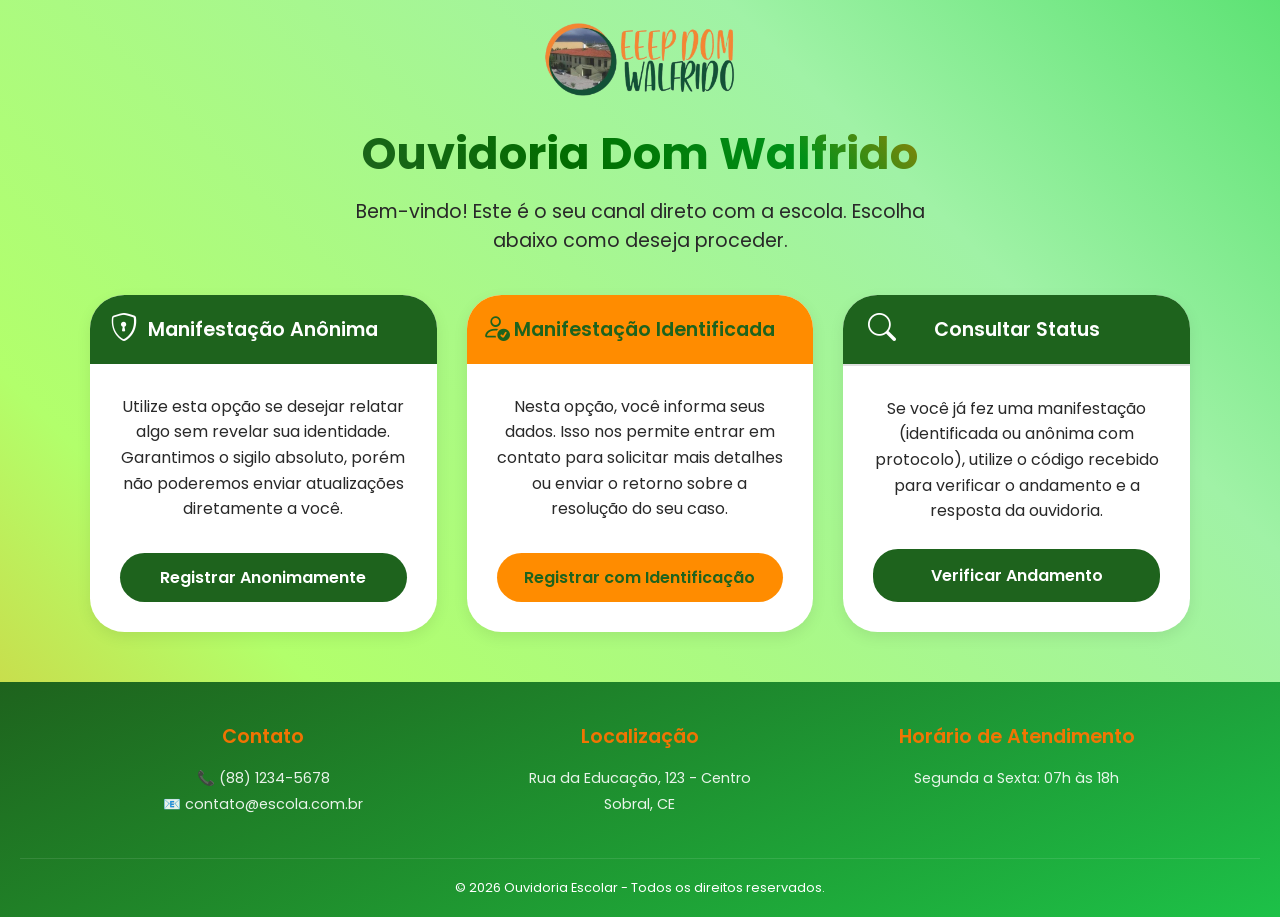
<file: index.html>
<!DOCTYPE html>
<html lang="pt-br">
<head>
    <meta charset="UTF-8">
    <meta name="viewport" content="width=device-width, initial-scale=1.0">
    <title>Ouvidoria DW</title>
    <link href="https://cdn.jsdelivr.net/npm/bootstrap-icons@1.10.5/font/bootstrap-icons.css" rel="stylesheet">
    <link rel="stylesheet" href="style.css">
    <link href="https://fonts.googleapis.com/css2?family=Poppins:wght@400;600;700&display=swap" rel="stylesheet">
    <style>
        /* ══ OVERLAY ══ */
        .overlay-logout {
            display: none;
            position: fixed;
            inset: 0;
            background: rgba(0,0,0,0.52);
            z-index: 9999;
            justify-content: center;
            align-items: center;
            backdrop-filter: blur(4px);
        }
        .overlay-logout.ativo { display: flex; }

        /* ══ POPUP BOX ══ */
        .popup-logout-box {
            background: #fff;
            border-radius: 24px;
            padding: 50px 40px 42px;
            max-width: 400px;
            width: 92%;
            text-align: center;
            box-shadow: 0 25px 60px rgba(0,0,0,0.18);
            animation: popIn 0.45s cubic-bezier(0.34,1.56,0.64,1) forwards;
        }
        @keyframes popIn {
            from { opacity: 0; transform: scale(0.7) translateY(30px); }
            to   { opacity: 1; transform: scale(1) translateY(0); }
        }

        /* Ícone circular */
        .popup-icone {
            width: 88px;
            height: 88px;
            background: linear-gradient(135deg, #1e631d, #0daa0a);
            border-radius: 50%;
            display: flex;
            align-items: center;
            justify-content: center;
            margin: 0 auto 22px;
            box-shadow: 0 8px 28px rgba(30,99,29,0.38);
            animation: pulsar 2.2s ease-in-out infinite;
        }
        @keyframes pulsar {
            0%,100% { box-shadow: 0 8px 28px rgba(30,99,29,0.38); }
            50%      { box-shadow: 0 8px 40px rgba(30,99,29,0.65); }
        }
        .popup-icone i { font-size: 2.6rem; color: #fff; }

        .popup-logout-box h2 {
            font-family: 'Poppins', sans-serif;
            font-size: 1.45rem;
            font-weight: 700;
            color: #1a1a1a;
            margin-bottom: 10px;
        }
        .popup-logout-box p {
            font-family: 'Poppins', sans-serif;
            font-size: 0.88rem;
            color: #666;
            line-height: 1.6;
            margin-bottom: 28px;
        }
        .btn-fechar-popup {
            display: inline-flex;
            align-items: center;
            gap: 8px;
            padding: 13px 30px;
            background: #1e631d;
            color: #fff;
            border: none;
            border-radius: 14px;
            font-size: 0.92rem;
            font-weight: 600;
            font-family: 'Poppins', sans-serif;
            cursor: pointer;
            transition: 0.3s;
        }
        .btn-fechar-popup:hover {
            background: #0daa0a;
            transform: translateY(-3px);
            box-shadow: 0 6px 18px rgba(30,99,29,0.3);
        }

        /* Barra verde de progresso auto-fechamento */
        .barra-progresso {
            height: 4px;
            background: #e0e7e0;
            border-radius: 999px;
            overflow: hidden;
            margin-top: 22px;
        }
        .barra-progresso-fill {
            height: 100%;
            width: 100%;
            background: linear-gradient(90deg, #1e631d, #0daa0a);
            border-radius: 999px;
            animation: encolher 3.5s linear forwards;
        }
        @keyframes encolher {
            from { width: 100%; }
            to   { width: 0%; }
        }
        .texto-fechar {
            font-size: 0.75rem;
            color: #aaa;
            margin-top: 10px;
            font-family: 'Poppins', sans-serif;
        }
    </style>
</head>
<body>

<!-- ══ POPUP DE LOGOUT BEM-SUCEDIDO ══ -->
<div class="overlay-logout" id="overlayLogoutOk">
    <div class="popup-logout-box">
        <div class="popup-icone">
            <i class="bi bi-check-lg"></i>
        </div>
        <h2>Logout realizado!</h2>
        <p>Você saiu da sua conta com sucesso.<br>Obrigado por usar a Ouvidoria Dom Walfrido.</p>
        <button class="btn-fechar-popup" onclick="fecharPopupLogout()">
            <i class="bi bi-house-fill"></i> Voltar à tela inicial
        </button>
        <div class="barra-progresso">
            <div class="barra-progresso-fill" id="barraFill"></div>
        </div>
        <p class="texto-fechar">Fechando automaticamente em 3 segundos...</p>
    </div>
</div>

<main class="container">
    <header class="header">
        <img src="logo_escola.png" alt="Logo da Escola" class="logo-escola">
        <h1 class="titulo">Ouvidoria Dom Walfrido</h1>
        <p class="boas-vindas">Bem-vindo! Este é o seu canal direto com a escola. Escolha abaixo como deseja proceder.</p>
    </header>

    <section class="opcoes-container">

        <div class="opcao-card">
            <div class="card-header color-verde">
                <h2>Manifestação Anônima</h2>
                <div class="icon"><i class="bi bi-shield-lock"></i></div>
            </div>
            <div class="card-body">
                <p>Utilize esta opção se desejar relatar algo sem revelar sua identidade. Garantimos o sigilo absoluto, porém não poderemos enviar atualizações diretamente a você.</p>
                <a href="manifestacao_anonima.html" class="btn btn-verde">Registrar Anonimamente</a>
            </div>
        </div>

        <div class="opcao-card">
            <div class="card-header color-laranja">
                <h2 class="ident_h2">Manifestação Identificada</h2>
                <div class="icon">
                    <i class="bi bi-person-check"></i>
                </div>
            </div>
            <div class="card-body">
                <p>Nesta opção, você informa seus dados. Isso nos permite entrar em contato para solicitar mais detalhes ou enviar o retorno sobre a resolução do seu caso.</p>
                <a href="forms.php" class="btn btn-laranja">Registrar com Identificação</a>
            </div>
        </div>

        <div class="opcao-card">
            <div class="card-header color-branco">
                <h2>Consultar Status</h2>
                <div class="icon"><i class="bi bi-search"></i></div>
            </div>
            <div class="card-body">
                <p>Se você já fez uma manifestação (identificada ou anônima com protocolo), utilize o código recebido para verificar o andamento e a resposta da ouvidoria.</p>
                <a href="acompanhar.php" class="btn btn-borda">Verificar Andamento</a>
            </div>
        </div>

    </section>
</main>

<footer class="footer">
    <div class="footer-content">
        <div class="footer-section">
            <h3>Contato</h3>
            <p>📞 (88) 1234-5678</p>
            <p>📧 contato@escola.com.br</p>
        </div>
        <div class="footer-section">
            <h3>Localização</h3>
            <p>Rua da Educação, 123 - Centro</p>
            <p>Sobral, CE</p>
        </div>
        <div class="footer-section">
            <h3>Horário de Atendimento</h3>
            <p>Segunda a Sexta: 07h às 18h</p>
        </div>
    </div>
    <div class="footer-bottom">
        <p>&copy; 2026 Ouvidoria Escolar - Todos os direitos reservados.</p>
    </div>
</footer>

<script>
    // ── Detecta ?logout=1 na URL e abre o popup ──
    (function() {
        const params = new URLSearchParams(window.location.search);
        if (params.get('logout') === '1') {
            document.getElementById('overlayLogoutOk').classList.add('ativo');

            // Remove o ?logout=1 da URL sem recarregar a página
            const url = window.location.pathname;
            history.replaceState(null, '', url);

            // Fecha automaticamente após 3.5 s
            setTimeout(fecharPopupLogout, 3500);
        }
    })();

    function fecharPopupLogout() {
        document.getElementById('overlayLogoutOk').classList.remove('ativo');
    }
</script>
</body>
</html>
</file>
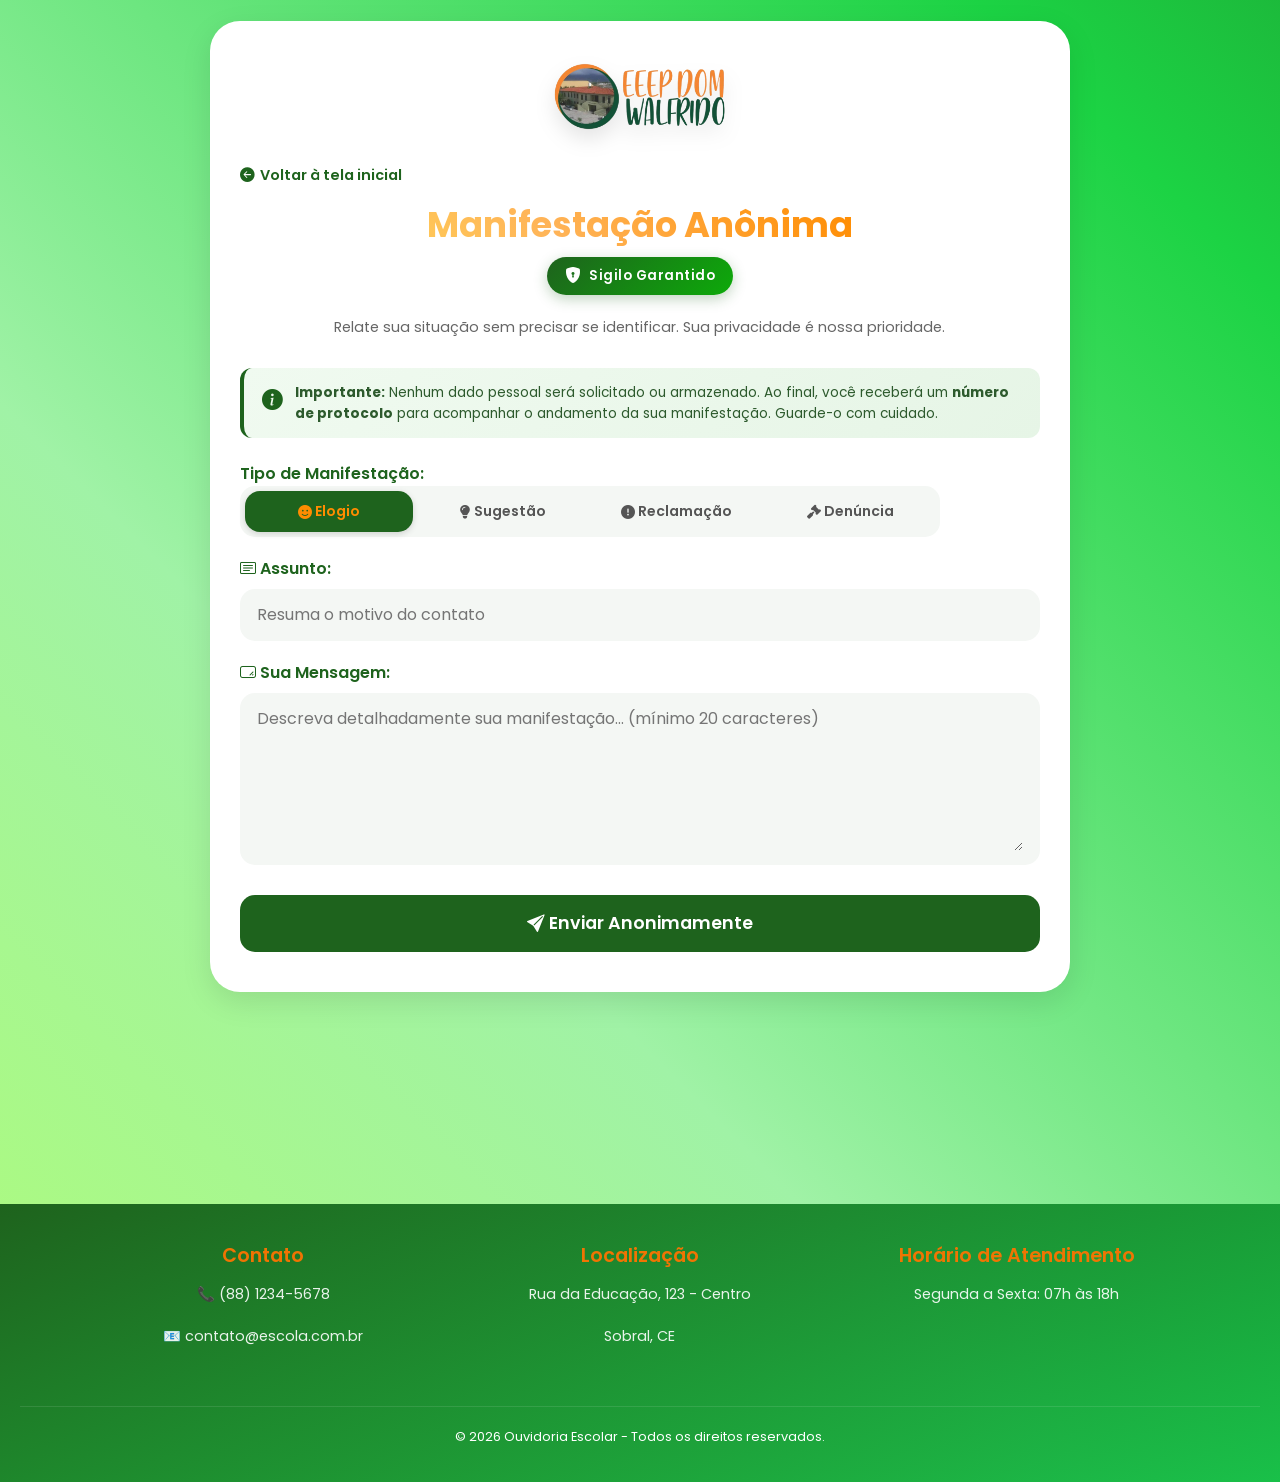
<file: manifestacao_anonima.html>
<!DOCTYPE html>
<html lang="pt-br">
<head>
    <meta charset="UTF-8">
    <meta name="viewport" content="width=device-width, initial-scale=1.0">
    <title>Ouvidoria - Manifestação Anônima</title>
    <link href="https://cdn.jsdelivr.net/npm/bootstrap-icons@1.10.5/font/bootstrap-icons.css" rel="stylesheet">
    <link href="https://cdn.jsdelivr.net/npm/bootstrap@5.3.8/dist/css/bootstrap.min.css" rel="stylesheet">
    <link rel="stylesheet" href="https://cdnjs.cloudflare.com/ajax/libs/font-awesome/6.5.0/css/all.min.css">
    <link rel="stylesheet" href="style_manifest.css">
    <style>
        /* ══ BADGE ANÔNIMO ══ */
        .badge-anonimo {
            display: inline-flex;
            align-items: center;
            gap: 8px;
            background: linear-gradient(135deg, #1e631d, #0daa0a);
            color: #fff;
            font-size: 0.82rem;
            font-weight: 600;
            padding: 7px 18px;
            border-radius: 999px;
            margin: 0 auto 22px;
            box-shadow: 0 4px 14px rgba(30,99,29,0.28);
            letter-spacing: 0.5px;
        }
        .badge-anonimo i { font-size: 1rem; }
 
        /* ══ AVISO SIGILO ══ */
        .aviso-sigilo {
            background: linear-gradient(135deg, #f0faf0, #e6f5e6);
            border-left: 4px solid #1e631d;
            border-radius: 12px;
            padding: 14px 18px;
            margin-bottom: 24px;
            display: flex;
            align-items: flex-start;
            gap: 12px;
        }
        .aviso-sigilo i {
            color: #1e631d;
            font-size: 1.3rem;
            margin-top: 2px;
            flex-shrink: 0;
        }
        .aviso-sigilo p {
            font-size: 0.85rem;
            color: #2d5a2d;
            line-height: 1.55;
            margin: 0;
            text-align: left;
        }
 
        /* ══ LINK VOLTAR ══ */
        .link-voltar-topo {
            display: inline-flex;
            align-items: center;
            gap: 6px;
            color: #1e631d;
            font-weight: 600;
            font-size: 0.9rem;
            text-decoration: none;
            margin-bottom: 18px;
            transition: 0.3s;
        }
        .link-voltar-topo:hover { color: #ff8c00; }
 
        /* ══ OVERLAYS ══ */
        .overlay {
            display: none;
            position: fixed;
            inset: 0;
            background: rgba(0,0,0,0.52);
            z-index: 9000;
            justify-content: center;
            align-items: center;
            backdrop-filter: blur(4px);
        }
        .overlay.ativo { display: flex; }
 
        .popup-box {
            background: #fff;
            border-radius: 24px;
            padding: 50px 40px 42px;
            max-width: 430px;
            width: 92%;
            text-align: center;
            box-shadow: 0 25px 60px rgba(0,0,0,0.18);
            animation: popIn 0.4s cubic-bezier(0.34,1.56,0.64,1) forwards;
        }
        @keyframes popIn {
            from { opacity:0; transform:scale(0.7) translateY(30px); }
            to   { opacity:1; transform:scale(1) translateY(0); }
        }
 
        /* Sucesso */
        .popup-sucesso .icone-wrap {
            width: 90px; height: 90px;
            background: linear-gradient(135deg, #1e631d, #0daa0a);
            border-radius: 50%;
            display: flex; align-items: center; justify-content: center;
            margin: 0 auto 22px;
            box-shadow: 0 8px 25px rgba(30,99,29,0.35);
            animation: pulsar 2s ease-in-out infinite;
        }
        @keyframes pulsar {
            0%,100% { box-shadow: 0 8px 25px rgba(30,99,29,0.35); }
            50%      { box-shadow: 0 8px 38px rgba(30,99,29,0.62); }
        }
        .popup-sucesso .icone-wrap i { font-size: 2.8rem; color:#fff; }
        .popup-sucesso h2 { font-size:1.45rem; font-weight:700; color:#1a1a1a; margin-bottom:8px; }
        .popup-sucesso .subtexto { font-size:0.87rem; color:#666; line-height:1.55; margin-bottom:20px; }
 
        .protocolo-destaque {
            background: linear-gradient(135deg,#f0faf0,#e6f5e6);
            border: 2px dashed #1e631d;
            border-radius: 14px;
            padding: 16px 22px;
            margin: 0 auto 28px;
            display: inline-block;
            min-width: 210px;
        }
        .protocolo-destaque span { display:block; font-size:0.72rem; color:#555; text-transform:uppercase; letter-spacing:1.2px; margin-bottom:5px; }
        .protocolo-destaque strong { font-size:1.3rem; color:#1e631d; letter-spacing:3px; font-weight:700; }
 
        .popup-botoes { display:flex; gap:12px; justify-content:center; flex-wrap:wrap; }
 
        .btn-nova-manifest {
            display:inline-flex; align-items:center; gap:7px;
            padding:13px 22px; background:#1e631d; color:#fff;
            border:none; border-radius:14px; font-size:0.9rem; font-weight:600;
            font-family:'Poppins',sans-serif; cursor:pointer; transition:0.3s;
        }
        .btn-nova-manifest:hover { background:#0daa0a; transform:translateY(-3px); box-shadow:0 6px 18px rgba(30,99,29,0.3); }
 
        .btn-ir-inicio {
            display:inline-flex; align-items:center; gap:7px;
            padding:13px 22px; background:transparent; color:#ff8c00;
            border:2px solid #ff8c00; border-radius:14px; font-size:0.9rem; font-weight:600;
            font-family:'Poppins',sans-serif; cursor:pointer; transition:0.3s;
            text-decoration:none;
        }
        .btn-ir-inicio:hover { background:#ff8c00; color:#fff; transform:translateY(-3px); }
 
        /* Erro */
        .popup-erro .icone-wrap {
            width:90px; height:90px;
            background:linear-gradient(135deg,#cc0000,#ff4444);
            border-radius:50%; display:flex; align-items:center; justify-content:center;
            margin:0 auto 22px; box-shadow:0 8px 25px rgba(204,0,0,0.35);
        }
        .popup-erro .icone-wrap i { font-size:2.8rem; color:#fff; }
        .popup-erro h2 { font-size:1.4rem; font-weight:700; color:#1a1a1a; margin-bottom:8px; }
        .popup-erro .subtexto { font-size:0.87rem; color:#666; margin-bottom:25px; }
        .btn-fechar-erro {
            padding:12px 30px; background:#cc0000; color:#fff;
            border:none; border-radius:14px; font-size:0.9rem; font-weight:600;
            font-family:'Poppins',sans-serif; cursor:pointer; transition:0.3s;
        }
        .btn-fechar-erro:hover { background:#aa0000; }
 
        /* Confetes */
        .confete {
            position:fixed; width:10px; height:10px; border-radius:2px;
            top:-10px; animation:cair linear forwards; z-index:9999;
        }
        @keyframes cair { to { transform:translateY(110vh) rotate(720deg); opacity:0; } }
 
        .botao:disabled { opacity:0.7; cursor:not-allowed; }
    </style>
</head>
<body>
 
<!-- ══ POPUP SUCESSO ══ -->
<div class="overlay" id="overlaySuccesso">
    <div class="popup-box popup-sucesso">
        <div class="icone-wrap">
            <i class="bi bi-shield-check"></i>
        </div>
        <h2>Manifestação Enviada!</h2>
        <p class="subtexto">
            Sua manifestação anônima foi registrada com sucesso.<br>
            Guarde seu protocolo para acompanhar o andamento:
        </p>
        <div class="protocolo-destaque">
            <span>Número de Protocolo</span>
            <strong id="numProtocolo">—</strong>
        </div>
        <div class="popup-botoes">
            <button class="btn-nova-manifest" onclick="novaManifestacao()">
                <i class="bi bi-plus-circle-fill"></i> Nova Manifestação
            </button>
            <a href="index.html" class="btn-ir-inicio">
                <i class="bi bi-house-fill"></i> Tela Inicial
            </a>
        </div>
    </div>
</div>
 
<!-- ══ POPUP ERRO ══ -->
<div class="overlay" id="overlayErro">
    <div class="popup-box popup-erro">
        <div class="icone-wrap">
            <i class="bi bi-x-lg"></i>
        </div>
        <h2>Ops! Algo deu errado</h2>
        <p class="subtexto" id="msgErro">Tente novamente.</p>
        <button class="btn-fechar-erro" onclick="fecharOverlay('overlayErro')">Tentar novamente</button>
    </div>
</div>
 
<!-- ══ CONTEÚDO ══ -->
<main class="container">
    <div class="card_formulario">
        <img src="logo_escola.png" alt="Logo Escola" class="logo-escola">
 
        <a href="index.html" class="link-voltar-topo">
            <i class="bi bi-arrow-left-circle-fill"></i> Voltar à tela inicial
        </a>
 
        <h1 class="titulo_form">Manifestação Anônima</h1>
 
        <div style="text-align:center;">
            <span class="badge-anonimo">
                <i class="bi bi-shield-lock-fill"></i> Sigilo Garantido
            </span>
        </div>
 
        <p class="subtitulo">Relate sua situação sem precisar se identificar. Sua privacidade é nossa prioridade.</p>
 
        <div class="aviso-sigilo">
            <i class="bi bi-info-circle-fill"></i>
            <p>
                <strong>Importante:</strong> Nenhum dado pessoal será solicitado ou armazenado.
                Ao final, você receberá um <strong>número de protocolo</strong> para acompanhar
                o andamento da sua manifestação. Guarde-o com cuidado.
            </p>
        </div>
 
        <!-- Formulário anônimo -->
        <form id="formAnonimo">
 
            <div class="tipo_manifest">
                <label>Tipo de Manifestação:</label>
                <div class="radio_container" role="group">
                    <input type="radio" class="tipo_radio" name="tipo" id="elogio"     value="elogio"     autocomplete="off" checked>
                    <label class="label_tipo" for="elogio">    <i class="fas fa-smile"></i> Elogio</label>
 
                    <input type="radio" class="tipo_radio" name="tipo" id="sugestao"   value="sugestao"   autocomplete="off">
                    <label class="label_tipo" for="sugestao">  <i class="fas fa-lightbulb"></i> Sugestão</label>
 
                    <input type="radio" class="tipo_radio" name="tipo" id="reclamacao" value="reclamacao" autocomplete="off">
                    <label class="label_tipo" for="reclamacao"><i class="fas fa-exclamation-circle"></i> Reclamação</label>
 
                    <input type="radio" class="tipo_radio" name="tipo" id="denuncia"   value="denuncia"   autocomplete="off">
                    <label class="label_tipo" for="denuncia">  <i class="fas fa-gavel"></i> Denúncia</label>
                </div>
            </div>
 
            <label for="assunto" class="form-label"><i class="bi bi-card-text"></i> Assunto:</label>
            <div class="input_grupo">
                <input type="text" id="assunto" name="assunto"
                       placeholder="Resuma o motivo do contato" required>
            </div>
 
            <label for="mensagem" class="form-label"><i class="bi bi-textarea-resize"></i> Sua Mensagem:</label>
            <div class="input_grupo">
                <textarea class="manifes_texto" id="mensagem" name="mensagem" rows="6"
                    placeholder="Descreva detalhadamente sua manifestação... (mínimo 20 caracteres)" required></textarea>
            </div>
 
            <button type="submit" class="botao" id="btnEnviar">
                <i class="bi bi-send-fill"></i> Enviar Anonimamente
            </button>
        </form>
    </div>
</main>
 
<footer class="footer">
    <div class="footer-content">
        <div class="footer-section">
            <h3>Contato</h3>
            <p>📞 (88) 1234-5678</p>
            <p>📧 contato@escola.com.br</p>
        </div>
        <div class="footer-section">
            <h3>Localização</h3>
            <p>Rua da Educação, 123 - Centro</p>
            <p>Sobral, CE</p>
        </div>
        <div class="footer-section">
            <h3>Horário de Atendimento</h3>
            <p>Segunda a Sexta: 07h às 18h</p>
        </div>
    </div>
    <div class="footer-bottom">
        <p>&copy; 2026 Ouvidoria Escolar - Todos os direitos reservados.</p>
    </div>
</footer>
 
<script src="https://code.jquery.com/jquery-3.7.1.min.js"></script>
<script>
$('#formAnonimo').on('submit', function(e) {
    e.preventDefault();
 
    const btn = $('#btnEnviar');
    btn.prop('disabled', true).html('<i class="bi bi-hourglass-split"></i> Enviando...');
 
    $.ajax({
        url: 'processa_anonima.php',
        method: 'POST',
        data: $(this).serialize(),
        dataType: 'json',
        success: function(res) {
            btn.prop('disabled', false).html('<i class="bi bi-send-fill"></i> Enviar Anonimamente');
            if (res.status === 'sucesso') {
                $('#numProtocolo').text(res.protocolo);
                abrirOverlay('overlaySuccesso');
                lancarConfetes();
            } else {
                $('#msgErro').text(res.mensagem || 'Erro ao enviar. Tente novamente.');
                abrirOverlay('overlayErro');
            }
        },
        error: function() {
            btn.prop('disabled', false).html('<i class="bi bi-send-fill"></i> Enviar Anonimamente');
            $('#msgErro').text('Falha na conexão. Verifique sua internet e tente novamente.');
            abrirOverlay('overlayErro');
        }
    });
});
 
function abrirOverlay(id) {
    document.querySelectorAll('.overlay').forEach(o => o.classList.remove('ativo'));
    document.getElementById(id).classList.add('ativo');
}
function fecharOverlay(id) {
    document.getElementById(id).classList.remove('ativo');
}
function novaManifestacao() {
    fecharOverlay('overlaySuccesso');
    document.getElementById('formAnonimo').reset();
    window.scrollTo({ top: 0, behavior: 'smooth' });
}
 
// Fecha overlay clicando fora (exceto sucesso)
document.querySelectorAll('.overlay').forEach(function(overlay) {
    overlay.addEventListener('click', function(e) {
        if (e.target === this && this.id !== 'overlaySuccesso') {
            this.classList.remove('ativo');
        }
    });
});
 
function lancarConfetes() {
    const cores = ['#1e631d','#ff8c00','#0daa0a','#ffcc00','#4fc3f7','#ff4444'];
    for (let i = 0; i < 60; i++) {
        setTimeout(function() {
            const c = document.createElement('div');
            c.className = 'confete';
            c.style.left             = Math.random() * 100 + 'vw';
            c.style.background       = cores[Math.floor(Math.random() * cores.length)];
            c.style.width            = (Math.random() * 8 + 6) + 'px';
            c.style.height           = (Math.random() * 8 + 6) + 'px';
            c.style.borderRadius     = Math.random() > 0.5 ? '50%' : '2px';
            c.style.animationDuration = (Math.random() * 2 + 2) + 's';
            c.style.animationDelay   = (Math.random() * 0.5) + 's';
            document.body.appendChild(c);
            setTimeout(() => c.remove(), 4000);
        }, i * 30);
    }
}
</script>
</body>
</html>
</file>
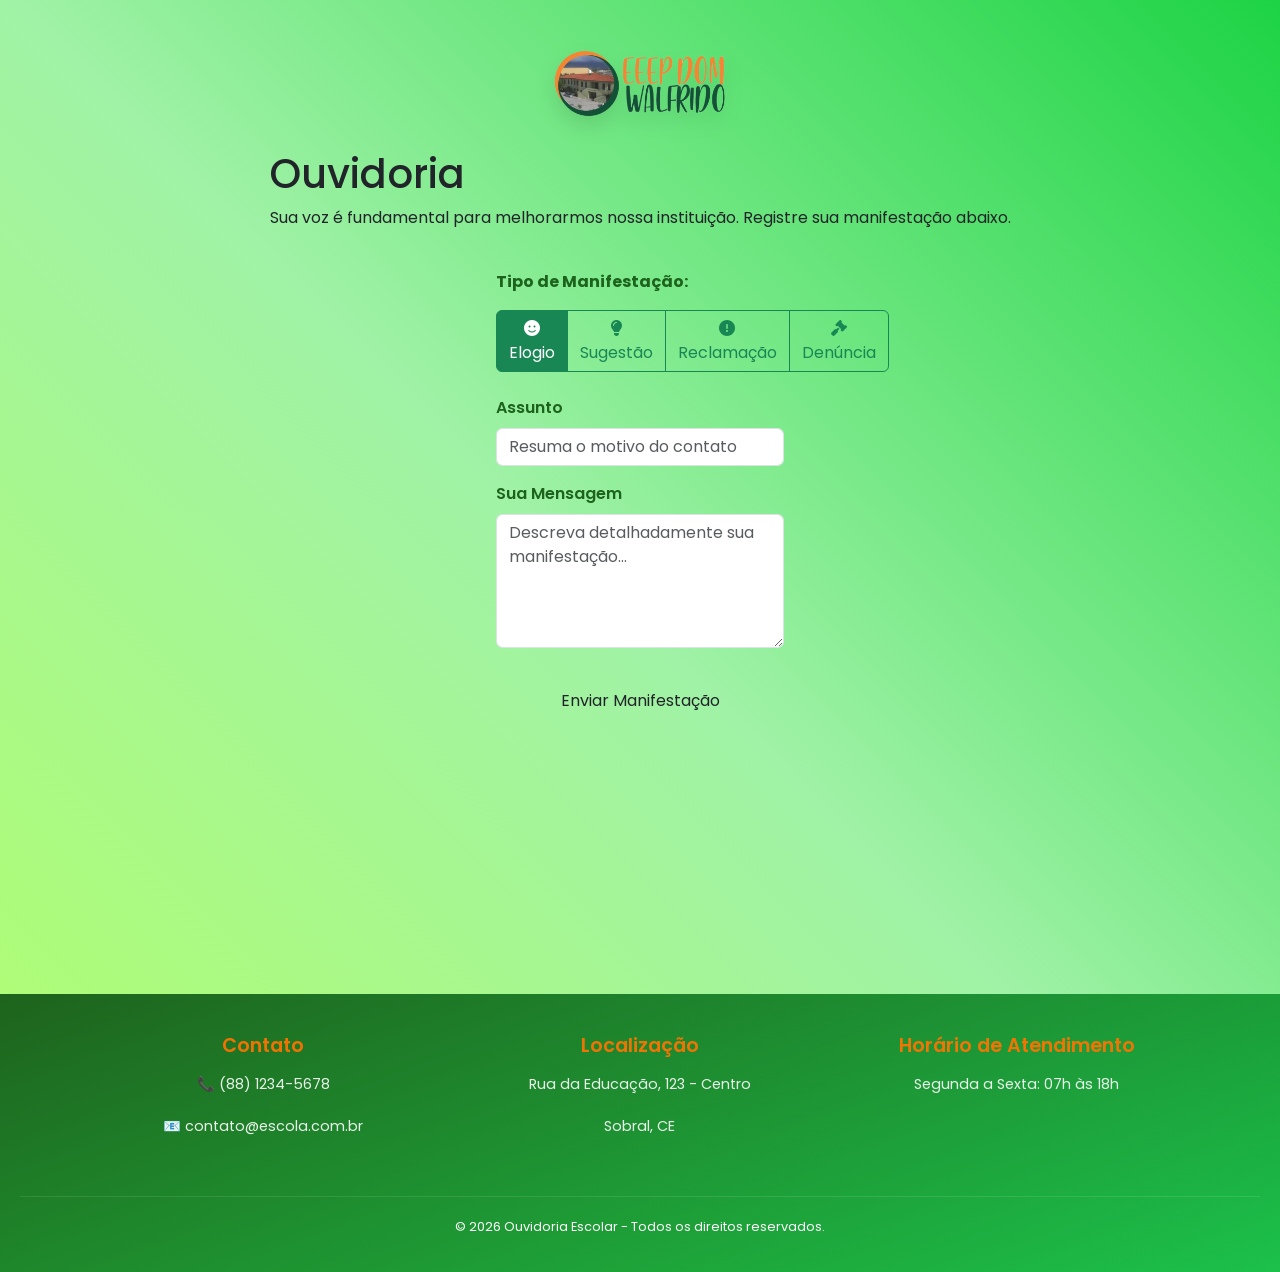
<file: manisfestacao.html>
<!DOCTYPE html>
<html lang="pt-br">
<head>
    <meta charset="UTF-8">
    <meta name="viewport" content="width=device-width, initial-scale=1.0">
    <title>Ouvidoria - Manifestação</title>
    <link href="https://cdn.jsdelivr.net/npm/bootstrap@5.3.0/dist/css/bootstrap.min.css" rel="stylesheet">
    <link href="https://fonts.googleapis.com/css2?family=Poppins:wght@400;600;700&display=swap" rel="stylesheet">
    <link rel="stylesheet" href="https://cdnjs.cloudflare.com/ajax/libs/font-awesome/6.4.0/css/all.min.css">
    <link rel="stylesheet" href="style_manifest.css">
</head>
<body>

    <main class="container my-5">
        <header class="header">
            <img src="logo_escola.png" alt="Logo Escola" class="logo-escola">
            <h1>Ouvidoria</h1>
            <p class="boas-vindas">Sua voz é fundamental para melhorarmos nossa instituição. Registre sua manifestação abaixo.</p>
        </header>

        <div class="row justify-content-center">
            <div class="col-md-8">
                <div class="opcao-card p-4">
                    <form id="formManifestacao">
                        <div class="mb-4">
                            <label class="form-label d-block fw-bold mb-3">Tipo de Manifestação:</label>
                            <div class="btn-group w-100" role="group" aria-label="Tipos de manifestação">
                                <input type="radio" class="btn-check" name="tipo" id="elogio" value="elogio" autocomplete="off" checked>
                                <label class="btn btn-outline-success" for="elogio"><i class="fas fa-smile"></i> Elogio</label>

                                <input type="radio" class="btn-check" name="tipo" id="sugestao" value="sugestao" autocomplete="off">
                                <label class="btn btn-outline-success" for="sugestao"><i class="fas fa-lightbulb"></i> Sugestão</label>

                                <input type="radio" class="btn-check" name="tipo" id="reclamacao" value="reclamacao" autocomplete="off">
                                <label class="btn btn-outline-success" for="reclamacao"><i class="fas fa-exclamation-circle"></i> Reclamação</label>

                                <input type="radio" class="btn-check" name="tipo" id="denuncia" value="denuncia" autocomplete="off">
                                <label class="btn btn-outline-success" for="denuncia"><i class="fas fa-gavel"></i> Denúncia</label>
                            </div>
                        </div>

                        

                        <div class="mb-3">
                            <label for="assunto" class="form-label">Assunto</label>
                            <input type="text" class="form-control" id="assunto" placeholder="Resuma o motivo do contato" required>
                        </div>

                        <div class="mb-4">
                            <label for="mensagem" class="form-label">Sua Mensagem</label>
                            <textarea class="form-control" id="mensagem" rows="5" placeholder="Descreva detalhadamente sua manifestação..." required></textarea>
                        </div>

                        <div class="d-grid">
                            <button type="submit" class="btn btn-verde py-3">Enviar Manifestação</button>
                        </div>
                    </form>
                </div>
            </div>
        </div>
    </main>

  <footer class="footer">
        <div class="footer-content">
            <div class="footer-section">
                <h3>Contato</h3>
                <p>📞 (88) 1234-5678</p>
                <p>📧 contato@escola.com.br</p>
            </div>
            
            <div class="footer-section">
                <h3>Localização</h3>
                <p>Rua da Educação, 123 - Centro</p>
                <p>Sobral, CE</p>
            </div>

            <div class="footer-section">
                <h3>Horário de Atendimento</h3>
                <p>Segunda a Sexta: 07h às 18h</p>
            </div>
        </div>
        
        <div class="footer-bottom">
            <p>&copy; 2026 Ouvidoria Escolar - Todos os direitos reservados.</p>
        </div>
    </footer>
</body>
</html>
</file>
<file: style.css>
/* Configurações Gerais e Reset */
* {
    margin: 0;
    padding: 0;
    box-sizing: border-box;
}

body {
    font-family: 'Poppins', sans-serif; 
  min-height: 100vh;
    display: flex;
    justify-content: center;
    align-items: center;
    min-height: 100vh;
    padding: 0px;
    margin: 0;
    flex-direction: column;
    min-height: 100vh;
    width: 100%;
     background: linear-gradient(45deg,rgb(255, 193, 101),rgb(255, 205, 129),#ff8c00 ,rgb(178, 255, 107), #a0f2a6,rgb(28, 211, 68),#1e631d,#1e631d ,#0daa0a );
      background-size: 400% 400%;
    animation: fundo 12s ease infinite;

}
@keyframes fundo{
   0%{ background-position:0% 50%;
}
50%{ background-position: 100% 100%;
}
100%{ background-position: 0% 50%;
}
}

/* Container Principal */
.container {
    max-width: 1100px;
    width: 100%;
}

/* Cabeçalho da Página */
.header {
    text-align: center;
    margin-bottom: 50px;
}
/* Estilização da Logo */
.logo-escola {
    max-width: 200px; /* Ajuste o tamanho conforme necessário */
    height: auto;     /* Mantém a proporção da imagem */
    margin-top: 20px;
    margin-bottom: 20px; /* Espaço entre a logo e o título */
    display: block;   /* Garante que ela se comporte como bloco */
    margin-left: auto;
    margin-right: auto;
    align-self: center;
}

/* Ajuste opcional no Header para centralizar tudo perfeitamente */
.header {
    text-align: center;
    margin-bottom: 40px;
    display: flex;
    flex-direction: column;
    align-items: center;
}
.titulo {
    color: transparent; 
    background: linear-gradient(45deg, #1e631d, #026d00, #009218,#e77b00, #fc940b, #ff8c00);
    background-size: 200% auto;
    -webkit-background-clip: text;
    -webkit-text-fill-color: transparent;
    animation: AnimeGrid 12s linear infinite;
    background-size: 200% auto;
    font-size: 2.8rem;
    font-weight: 700;
    margin-bottom: 10px;
   
}
@keyframes AnimeGrid{
0%{
background-position: 200% 0%;
}

100%{
background-position: 0% 50%;
}

}

.header .boas-vindas {
    color: #292929;
    font-size: 1.2rem;
    max-width: 600px;
    margin: 0 auto;
}

/* Container das Opções (Layout em Grade) */
.opcoes-container {
    display: grid;
    grid-template-columns: repeat(auto-fit, minmax(300px, 1fr));
    gap: 30px; /* Espaço entre os cards */
}

/* Estilo Geral do Card (Div de Opção) */
.opcao-card {
    background-color: white;
    border-radius: 10%;
    box-shadow: 0 5px 15px rgba(0, 0, 0, 0.08); /* Sombra suave */
    display: flex;
    flex-direction: column;
    overflow: hidden; /* Garante que o header respeite o border-radius */
    transition: transform 0.3s ease;
    position: relative;
}
  .icon  {
    position: absolute;
    left: 5px;         /* Distância da borda esquerda */
    top: 10%;           /* Move para o meio */
    transform: translateY(-50%); /* Ajuste fino para centralizar real */
    font-size: 28px;
   
    
    }
    .color-laranja i {
        color:#1e631d ;
        margin-right: 20px;
     margin-left:10px;
    }
    .color-verde i {
        color: #ffffff;
        margin-right: auto;
     margin-left:15px;
    }
    
        .color-branco i {
        color: #ffffff;
        margin-right: auto;
     margin-left:20px;
    }

.opcao-card:hover {
    transform: translateY(-5px); /* Efeito de flutuar ao passar o mouse */
}

/* Cabeçalho do Card */
.card-header {
    padding: 20px;
    text-align: center;
    
}

.card-header h2 {
    font-size: 1.2rem;
    font-weight: 600;
    
}
.ident_h2{
    margin-left:10px;
}
/* Corpo do Card */
.card-body {
    padding: 30px;
    display: flex;
    flex-direction: column;
    justify-content: space-between; /* Empurra o botão para o final */
    flex-grow: 1; /* Garante que todos os corpos tenham a mesma altura */
}

.card-body p {
    color: #292929;
    line-height: 1.6;
    font-size: 1rem;
    margin-bottom: 25px;
    justify-content: center;
    text-align:center;
    align-items: center;
}

/* Estilo Geral dos Botões */
.btn {
    display: inline-block;
    padding: 12px 20px;
    border-radius: 25px;
    text-decoration: none;
    font-weight: 600;
    font-size: 1rem;
    text-align: center;
    transition: background-color 0.3s ease, color 0.3s ease;
}

/* Cores específicas (Header e Botão) */

/* Verde */
.color-verde {
    background-color: #1e631d; /* Verde Escuro */
}
.color-verde h2 {
    color: white;
}
.btn-verde {
    background-color: #1e631d;
    color: white;
}
.btn-verde:hover {
    background-color:green;
}

/* Laranja */
.color-laranja {
    background-color: #ff8c00; /* Laranja */
}
.color-laranja h2 {
    color: #1e631d; /* Texto escuro para contraste no laranja */
}
.btn-laranja {
    background-color: #ff8c00;
    color: #1e631d;
}
.btn-laranja:hover {
    background-color: #ffa73b;
}

/* Branco (Borda/Status) */
.color-branco {
    background-color: #1e631d;
    border-bottom: 2px solid #e0e0e0;
}
.color-branco h2 {
    color: #ffffff;
}
.btn-borda {
    background-color: #1e631d;
    color:  white;
    border: 2px solid #1e631d;
}
.btn-borda:hover {
    background-color: green;
    color: white;
}


@media (max-width: 650px) {
    .header h1 {
        font-size: 2rem;
    }
    .opcoes-container {
        grid-template-columns: 1fr; 
    }
}

.footer {
    background: linear-gradient(160deg,  #1e631d, #05b83bd9);
    color: #ffffff;
    padding: 40px 20px 20px;
    margin-top: 50px; 
    width: 100%;
}

.footer-content {
    max-width: 1100px;
    margin: 0 auto;
    display: grid;
    grid-template-columns: repeat(auto-fit, minmax(200px, 1fr));
    gap: 30px;
    text-align: center;
}

.footer-section h3 {
    color: #ff7300ee; /* Laranja para destaque nos títulos */
    margin-bottom: 15px;
    font-size: 1.2rem;
    font-weight: 600;
}

.footer-section p {
    font-size: 0.9rem;
    line-height: 1.8;
    opacity: 0.9;
}

/* Linha final de direitos autorais */
.footer-bottom {
    text-align: center;
    margin-top: 40px;
    padding-top: 20px;
    border-top: 1px solid rgba(255, 255, 255, 0.1);
    font-size: 0.8rem;
    color: #ffffff;
}

body {
    flex-direction: column;
}

main {
    flex: 1; 
}
/* Animações de Surgimento */
@keyframes fadeInUp {
    from {
        opacity: 0;
        transform: translateY(30px);
    }
    to {
        opacity: 1;
        transform: translateY(0);
    }
}

@keyframes scaleIn {
    from {
        opacity: 0;
        transform: scale(0.9);
    }
    to {
        opacity: 1;
        transform: scale(1);
    }
}

/* Efeito de brilho sutil que percorre o card */
@keyframes shine {
    100% {
        left: 125%;
    }
}
.header {
    animation: fadeInUp 0.8s ease-out forwards;
}

.opcao-card {
    /* ... seu código anterior ... */
    animation: scaleIn 0.6s ease-out backwards;
}

/* Delay cascata: cada card aparece um pouco depois do outro */
.opcao-card:nth-child(1) { animation-delay: 0.2s; }
.opcao-card:nth-child(2) { animation-delay: 0.4s; }
.opcao-card:nth-child(3) { animation-delay: 0.6s; }
.opcao-card::after {
    content: "";
    position: absolute;
    top: 0;
    left: -75%;
    width: 50%;
    height: 100%;
    background: linear-gradient(to right, rgba(255,255,255,0) 0%, rgba(255,255,255,0.3) 100%);
    transform: skewX(-25deg);
    transition: 0.7s;
}

.opcao-card:hover::after {
    animation: shine 0.75s;
}
</file>
<file: style_manifest.css>
@import url('https://fonts.googleapis.com/css2?family=Poppins:wght@300;400;600;700&display=swap');
* {
    margin: 0;
    padding: 0;
    box-sizing: border-box;
}

body {
    font-family: 'Poppins', sans-serif;
    display: flex;
    justify-content: center;
    align-items: center;
    background: linear-gradient(45deg,rgb(255, 193, 101),rgb(255, 205, 129),#ff8c00 ,rgb(178, 255, 107), #a0f2a6,rgb(28, 211, 68),#1e631d,#1e631d ,#0daa0a );
    background-size: 400% 400%;
    animation: fundo 12s ease infinite;
    

}
@keyframes fundo{
   0%{ background-position:0% 50%;
}
50%{ background-position: 100% 100%;
}
100%{ background-position: 0% 50%;
}
}

.logo-escola {
    display: block;     
    margin-top: 5px;
    margin: 0 auto 30px; 
    max-width: 180px;   
    height: auto;
     width: clamp(100px, 25vw, 180px);
  filter: drop-shadow(0px 10px 10px rgba(0,0,0,0.1));
  animation: flutuar 5s ease-in-out infinite;
}
@keyframes flutuar {
  0% { transform: translateY(0px); }
  50% { transform: translateY(-8px); }
  100% { transform: translateY(0px); }
}
.titulo_form {
    text-align: center;
    font-size: 2.2rem;
    font-weight: 700;
    margin-bottom: 10px;
    background: linear-gradient(45deg,#ffe058, #ffb458, #ff8c00, #1e631d, #0daa0a, #9cfd4d);
    background-size: 200% auto;
    background-clip:text;
    -webkit-background-clip: text;
    -webkit-text-fill-color: transparent;
    animation: AnimeGrid 12s linear infinite;
}
.titulo_form {
    transition: opacity 0.3s ease, transform 0.3s ease;
}

.container{
    display: flex;
    justify-content: center;
    align-items: center;
    flex-direction: column;
    width: 100%;
    max-width: 1100px;
    height : 100%;
    max-height: 1200px;
    border-radius: 15px;
  
    margin-top: 1em;
}
/* Card Principal de Login */
.card_formulario {
    background: white;
    padding: 40px;
    padding: 40px 30px;
    width: 85%;       
    margin-bottom:20px;
    margin-top: 5px;
    border-radius: 30px; 
    box-shadow: 0 10px 30px rgba(0, 0, 0, 0.1);
    width: 80%;
    max-width: 1150px;
    position: relative;
    overflow: hidden; 
    animation: scaleIn 0.6s ease-out;
}


.titulo_form {
    text-align: center;
    font-size: 2.2rem;
    font-weight: 700;
    margin-bottom: 10px;
    background: linear-gradient(45deg,#ffe058, #ffb458, #ff8c00, #1e631d, #0daa0a, #9cfd4d);
    background-size: 200% auto;
    background-clip:text;
    -webkit-background-clip: text;
    -webkit-text-fill-color: transparent;
    animation: AnimeGrid 12s linear infinite;
}
.titulo_form {
    transition: opacity 0.3s ease, transform 0.3s ease;
}
label{
    font-weight: 600;
    color: #1e631d;
}
.subtitulo {
    text-align: center;
    color: #666;
    font-size: 0.9rem;
    margin-bottom: 30px;
}
.dados_usu {
    display: grid;
    grid-template-columns: 1fr 2fr; 
    gap: 5px 10px;
    background: #f4f7f4;
    padding: 20px;
    border-radius: 15px;
    max-width: 500px;
}


.dados_usu label {
    font-weight: 600;
    color: #1e631d;
    align-self: center;
}


.dados_usu input {
    width: 100%;
    padding: 10px 12px;
    border-radius: 10px;
    border: none;
    background: #fff;
    box-shadow: inset 0 0 3px rgba(0,0,0,0.1);
    font-size: 14px;
}


.dados_usu input:focus {
    outline: none;
    box-shadow: 0 0 0 2px #1e631d33;
}



.tipo_manifest {
    margin-bottom: 20px;
}

.radio_container {
    display: flex;
    background: #f4f7f4;
    border-radius: 15px;
    padding: 5px;
    gap: 5px;
    width: 100%;        
    max-width: 700px;   
    flex-wrap: wrap;
}


.tipo_radio {
    display: none;
}


.label_tipo {
    padding: 10px 18px;
    border-radius: 15px;
    cursor: pointer;
    font-size: 14px;
    color: #555;
    transition: 0.3s;
    display: flex;
    align-items: center;
    gap: 3px;
    flex: 1;                 
    justify-content: center; 
    text-align: center;
}


.label_tipo:hover {
    background: #e0e7e0;
}

.tipo_radio:checked + .label_tipo {
    background: #1e631d;
    color: #ff8c00;
    font-weight: 600;
    box-shadow: 0 2px 6px rgba(0,0,0,0.15);
}
.input_grupo {
    display: flex;
    align-items: center;
    background: #f4f7f4;
    margin-bottom: 20px;
    padding: 12px 15px;
    border-radius: 15px;
    border: 2px solid transparent;
    transition: 0.3s;
}

.input_grupo:focus-within {
    border-color: #1e631d;
    background: #fff;
}


.input_grupo input {
    border: none;
    background: transparent;
    outline: none;
    width: 100%;
    font-family: 'Poppins', sans-serif;
    font-size: 1rem;
}
.input_grupo textarea {
    border: none;
    background: transparent;
    outline: none;
    width: 100%;
    font-family: 'Poppins', sans-serif;
    font-size: 1rem;
}

.botao {
    width: 100%;
    padding: 15px;
    border: none;
    border-radius: 15px;
    background: #1e631d;
    color: white;
    font-size: 1.1rem;
    font-weight: 600;
    cursor: pointer;
    transition: 0.4s;
    margin-top: 10px;
}

.botao:hover {
    background: #0daa0a;
    transform: translateY(-3px);
    box-shadow: 0 5px 15px rgba(30, 99, 29, 0.3);
}


.card_formulario::after {
    content: "";
    position: absolute;
    top: 0;
    left: -75%;
    width: 50%;
    height: 100%;
    background: linear-gradient(to right, rgba(255,255,255,0) 0%, rgba(255,255,255,0.3) 100%);
    transform: skewX(-25deg);
    transition: 0.7s;
}

.card_formulario:hover::after {
    animation: shine 0.8s;
}


@keyframes AnimeGrid {
    0% { background-position: 200% 0%; }
    100% { background-position: 0% 50%; }
}

@keyframes scaleIn {
    from { opacity: 0; transform: scale(0.9); }
    to { opacity: 1; transform: scale(1); }
}

@keyframes shine {
    100% { left: 125%; }
}
.footer {
    background: linear-gradient(160deg,  #1e631d, #05b83bd9);
    color: #ffffff;
    padding: 40px 20px 20px;
    margin-top:15%; 
    width: 100%;
}

.footer-content {
    max-width: 1100px;
    margin: 0 auto;
    display: grid;
    grid-template-columns: repeat(auto-fit, minmax(200px, 1fr));
    gap: 30px;
    text-align: center;
}

.footer-section h3 {
    color: #ff7300ee; 
    margin-bottom: 15px;
    font-size: 1.2rem;
    font-weight: 600;
}

.footer-section p {
    font-size: 0.9rem;
    line-height: 1.8;
    opacity: 0.9;
}

/* Linha final de direitos autorais */
.footer-bottom {
    text-align: center;
    margin-top: 40px;
    padding-top: 20px;
    border-top: 1px solid rgba(255, 255, 255, 0.1);
    font-size: 0.8rem;
    color: #ffffff;
}

body {
    flex-direction: column;
}

main {
    flex: 1; 
}
</file>
